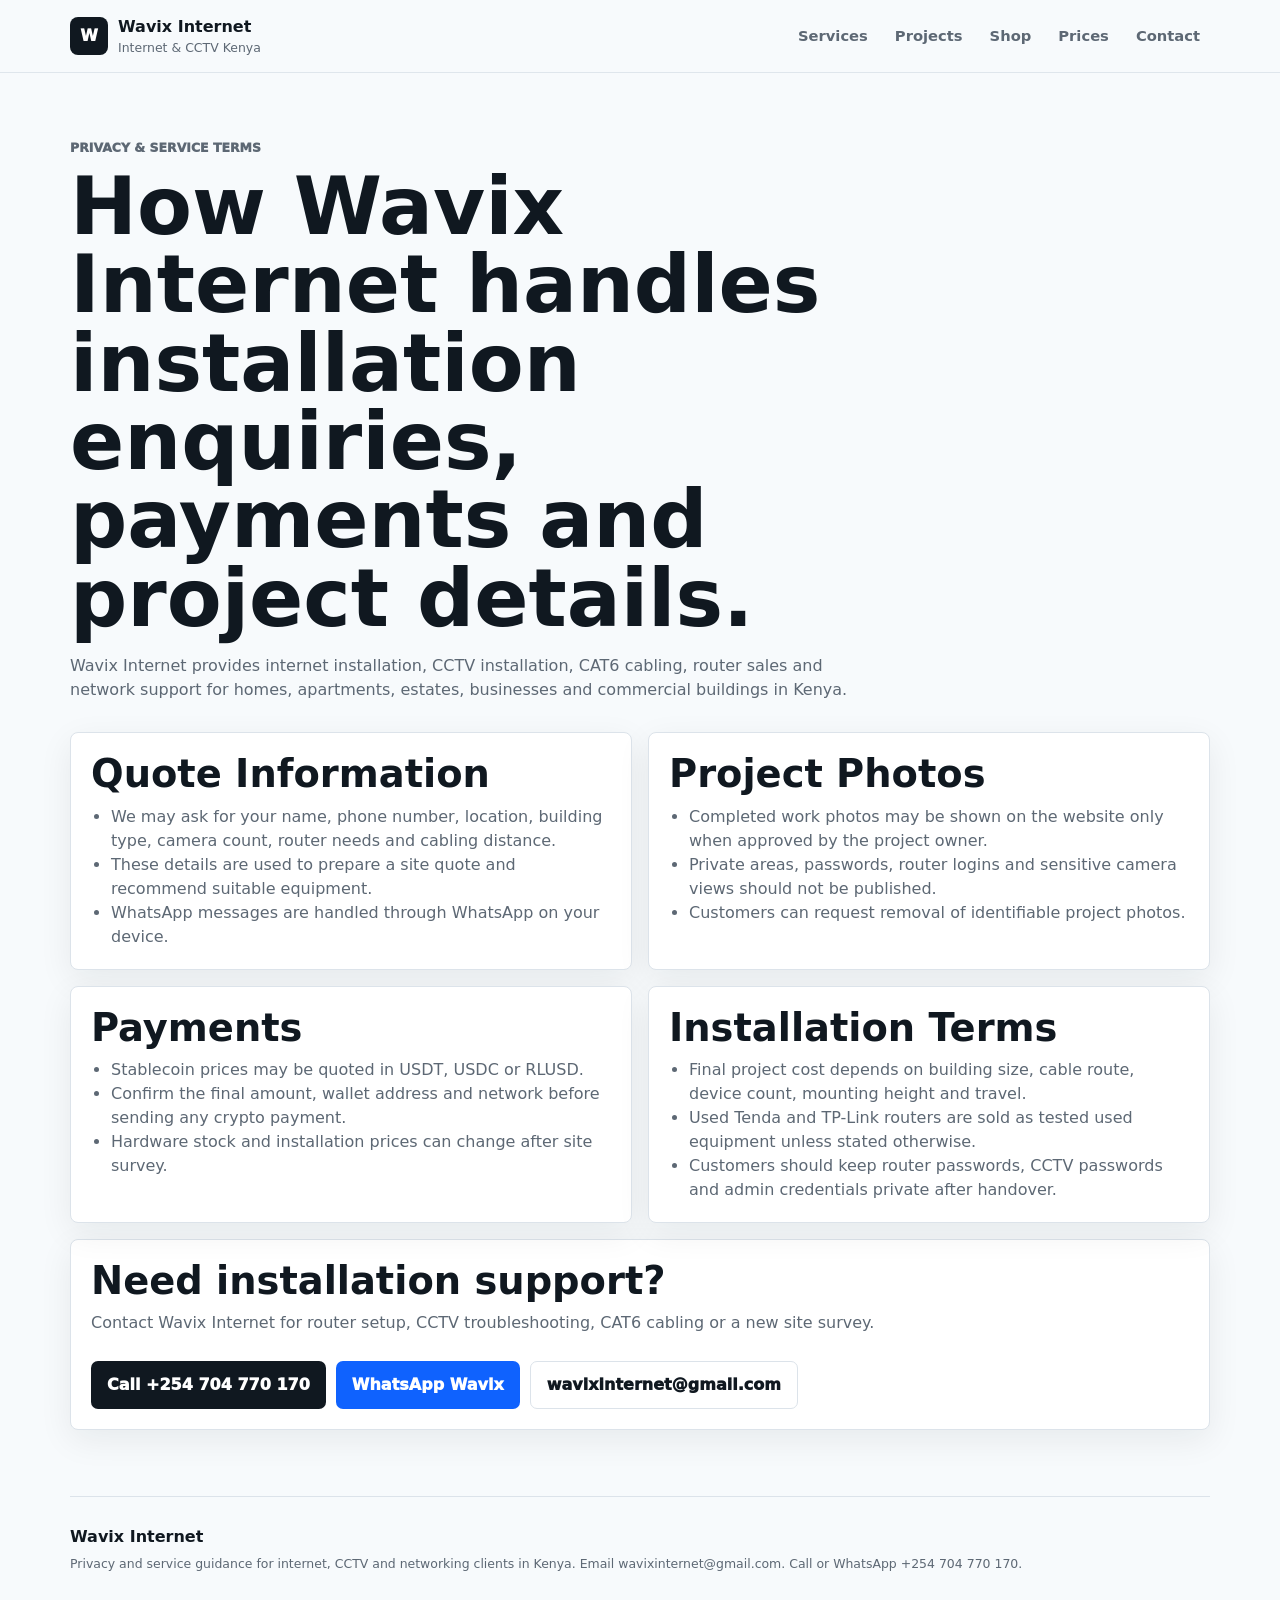
<file: privacy-safety.html>
<!doctype html>
<html lang="en-KE">
  <head>
    <meta charset="utf-8">
    <meta name="viewport" content="width=device-width, initial-scale=1">
    <title>Privacy & Service Terms | Wavix Internet Kenya</title>
    <meta name="description" content="Privacy, service terms and payment guidance for Wavix Internet installation, CCTV installation, router sales and CAT6 cabling services in Kenya.">
    <meta name="robots" content="index, follow">
    <link rel="canonical" href="https://hamiake.vercel.app/privacy-safety.html">
    <link rel="stylesheet" href="styles.css">
  </head>
  <body>
    <header class="site-header">
      <nav class="topbar app-shell" aria-label="Primary navigation">
        <a class="brand" href="index.html" aria-label="Wavix Internet home">
          <span class="brand-mark">W</span>
          <span>
            <strong>Wavix Internet</strong>
            <small>Internet & CCTV Kenya</small>
          </span>
        </a>
        <div class="nav-actions">
          <a href="index.html#services">Services</a>
          <a href="index.html#projects">Projects</a>
          <a href="index.html#shop">Shop</a>
          <a href="index.html#pricing">Prices</a>
          <a href="index.html#contact">Contact</a>
        </div>
      </nav>
    </header>

    <main class="policy-page app-shell">
      <section class="policy-hero">
        <p class="eyebrow">Privacy & service terms</p>
        <h1>How Wavix Internet handles installation enquiries, payments and project details.</h1>
        <p>
          Wavix Internet provides internet installation, CCTV installation, CAT6 cabling, router sales and network support for homes,
          apartments, estates, businesses and commercial buildings in Kenya.
        </p>
      </section>

      <section class="policy-grid">
        <article>
          <h2>Quote Information</h2>
          <ul>
            <li>We may ask for your name, phone number, location, building type, camera count, router needs and cabling distance.</li>
            <li>These details are used to prepare a site quote and recommend suitable equipment.</li>
            <li>WhatsApp messages are handled through WhatsApp on your device.</li>
          </ul>
        </article>

        <article>
          <h2>Project Photos</h2>
          <ul>
            <li>Completed work photos may be shown on the website only when approved by the project owner.</li>
            <li>Private areas, passwords, router logins and sensitive camera views should not be published.</li>
            <li>Customers can request removal of identifiable project photos.</li>
          </ul>
        </article>

        <article>
          <h2>Payments</h2>
          <ul>
            <li>Stablecoin prices may be quoted in USDT, USDC or RLUSD.</li>
            <li>Confirm the final amount, wallet address and network before sending any crypto payment.</li>
            <li>Hardware stock and installation prices can change after site survey.</li>
          </ul>
        </article>

        <article>
          <h2>Installation Terms</h2>
          <ul>
            <li>Final project cost depends on building size, cable route, device count, mounting height and travel.</li>
            <li>Used Tenda and TP-Link routers are sold as tested used equipment unless stated otherwise.</li>
            <li>Customers should keep router passwords, CCTV passwords and admin credentials private after handover.</li>
          </ul>
        </article>
      </section>

      <section class="policy-callout">
        <h2>Need installation support?</h2>
        <p>Contact Wavix Internet for router setup, CCTV troubleshooting, CAT6 cabling or a new site survey.</p>
        <div class="hero-actions">
          <a class="secondary-button" href="tel:+254704770170">Call +254 704 770 170</a>
          <a class="primary-button" href="https://wa.me/254704770170?text=Hi%20Wavix%20Internet%2C%20I%20need%20installation%20support." target="_blank" rel="noreferrer">WhatsApp Wavix</a>
          <a class="outline-button" href="mailto:wavixinternet@gmail.com">wavixinternet@gmail.com</a>
        </div>
      </section>
    </main>

    <footer class="footer app-shell">
      <strong>Wavix Internet</strong>
      <span>Privacy and service guidance for internet, CCTV and networking clients in Kenya. Email wavixinternet@gmail.com. Call or WhatsApp +254 704 770 170.</span>
    </footer>
  </body>
</html>
</file>
<file: styles.css>
:root {
  color-scheme: light;
  --ink: #101820;
  --muted: #5d6874;
  --line: #dce3ea;
  --paper: #f7fafc;
  --white: #ffffff;
  --blue: #0f62fe;
  --blue-dark: #073b9a;
  --green: #17a05d;
  --gold: #f6b73c;
  --red: #d94c68;
  --panel: #eaf2fb;
  --shadow: 0 18px 52px rgba(16, 24, 32, 0.14);
}

* {
  box-sizing: border-box;
}

html {
  scroll-behavior: smooth;
}

body {
  margin: 0;
  background: var(--paper);
  color: var(--ink);
  font-family: Inter, ui-sans-serif, system-ui, -apple-system, BlinkMacSystemFont, "Segoe UI", sans-serif;
  line-height: 1.5;
}

button,
input,
select,
textarea {
  font: inherit;
}

button {
  cursor: pointer;
}

a {
  color: inherit;
  text-decoration: none;
}

img {
  display: block;
  max-width: 100%;
}

.app-shell {
  width: min(1140px, calc(100% - 32px));
  margin: 0 auto;
}

.site-header {
  position: sticky;
  top: 0;
  z-index: 20;
  background: rgba(247, 250, 252, 0.92);
  border-bottom: 1px solid rgba(220, 227, 234, 0.84);
  backdrop-filter: blur(18px);
}

.topbar {
  min-height: 72px;
  display: flex;
  align-items: center;
  justify-content: space-between;
  gap: 18px;
}

.brand {
  min-width: 0;
  display: inline-flex;
  align-items: center;
  gap: 10px;
}

.brand-mark {
  width: 38px;
  height: 38px;
  border-radius: 8px;
  display: grid;
  place-items: center;
  background: var(--ink);
  color: var(--white);
  font-weight: 950;
}

.brand small,
.footer span {
  display: block;
  color: var(--muted);
  font-size: 0.78rem;
}

.nav-actions {
  display: flex;
  align-items: center;
  gap: 7px;
  color: var(--muted);
  font-weight: 800;
  font-size: 0.92rem;
}

.nav-actions a {
  padding: 8px 10px;
  border-radius: 7px;
}

.nav-actions a:hover {
  background: var(--panel);
  color: var(--ink);
}

.hero {
  position: relative;
  min-height: calc(94svh - 72px);
  display: flex;
  align-items: end;
  overflow: hidden;
  isolation: isolate;
}

.hero-media {
  position: absolute;
  inset: 0;
  z-index: -1;
  background:
    linear-gradient(90deg, rgba(6, 15, 25, 0.88), rgba(6, 15, 25, 0.55), rgba(6, 15, 25, 0.24)),
    url("https://images.unsplash.com/photo-1558494949-ef010cbdcc31?auto=format&fit=crop&w=1900&q=80") center / cover;
}

.hero-content {
  padding: 74px 0 42px;
  color: var(--white);
}

.eyebrow {
  margin: 0 0 10px;
  color: var(--blue);
  font-size: 0.78rem;
  font-weight: 950;
  letter-spacing: 0;
  text-transform: uppercase;
}

.hero .eyebrow {
  color: #8dc7ff;
}

h1,
h2,
h3,
p {
  margin-top: 0;
}

h1 {
  max-width: 850px;
  margin-bottom: 16px;
  font-size: clamp(2.25rem, 7vw, 5rem);
  line-height: 0.98;
  letter-spacing: 0;
}

h2 {
  margin-bottom: 10px;
  font-size: clamp(1.55rem, 3vw, 2.55rem);
  line-height: 1.08;
  letter-spacing: 0;
}

h3 {
  margin-bottom: 8px;
}

.hero-copy {
  max-width: 760px;
  color: rgba(255, 255, 255, 0.88);
  font-size: 1.08rem;
}

.hero-actions,
.contact-card,
.card-actions {
  display: flex;
  flex-wrap: wrap;
  gap: 10px;
}

.hero-actions {
  margin-top: 26px;
}

.primary-button,
.secondary-button,
.outline-button {
  min-height: 44px;
  border: 0;
  border-radius: 7px;
  display: inline-flex;
  align-items: center;
  justify-content: center;
  gap: 8px;
  padding: 11px 16px;
  font-weight: 950;
}

.primary-button {
  background: var(--blue);
  color: var(--white);
}

.primary-button:hover {
  background: var(--blue-dark);
}

.secondary-button {
  background: var(--ink);
  color: var(--white);
}

.outline-button {
  border: 1px solid var(--line);
  background: var(--white);
  color: var(--ink);
}

.quick-tags,
.tag-row {
  display: flex;
  flex-wrap: wrap;
  gap: 8px;
}

.quick-tags {
  margin-top: 22px;
}

.quick-tags span,
.tag {
  border-radius: 999px;
  padding: 6px 9px;
  font-size: 0.78rem;
  font-weight: 900;
}

.quick-tags span {
  background: rgba(255, 255, 255, 0.14);
  border: 1px solid rgba(255, 255, 255, 0.22);
}

.tag {
  display: inline-flex;
  margin: 2px 5px 0 0;
  background: #e9f7ef;
  color: #0d6b3f;
}

.trust-band {
  background: var(--ink);
  color: var(--white);
}

.trust-grid {
  display: grid;
  grid-template-columns: repeat(3, 1fr);
  gap: 18px;
  padding: 22px 0;
}

.trust-grid div {
  display: grid;
  gap: 4px;
}

.trust-grid span {
  color: rgba(255, 255, 255, 0.72);
  font-size: 0.92rem;
}

.service-section,
.shop-section,
.quote-section {
  padding: 68px 0;
}

.section-heading {
  max-width: 740px;
  margin-bottom: 24px;
}

.section-heading p:not(.eyebrow),
.service-card p,
.product-card p,
.price-card p,
.project-card p,
.contact-card p,
.quote-panel p,
.policy-hero p,
.policy-grid li,
.policy-callout p {
  color: var(--muted);
}

.service-grid,
.shop-grid,
.project-grid,
.pricing-grid {
  display: grid;
  grid-template-columns: repeat(3, 1fr);
  gap: 18px;
}

.service-card,
.project-card,
.product-card,
.price-card,
.quote-panel,
.contact-card,
.policy-grid article,
.policy-callout {
  border: 1px solid var(--line);
  border-radius: 8px;
  background: var(--white);
  box-shadow: 0 10px 34px rgba(16, 24, 32, 0.07);
}

.service-card,
.project-card,
.product-card {
  overflow: hidden;
}

.service-card img,
.project-card img,
.product-card img {
  width: 100%;
  aspect-ratio: 4 / 3;
  object-fit: cover;
}

.service-card div,
.project-card div,
.product-card div,
.price-card {
  padding: 18px;
}

.project-band {
  padding: 68px 0;
  background: #edf3f8;
  border-block: 1px solid var(--line);
}

.project-meta {
  display: grid;
  grid-template-columns: repeat(2, 1fr);
  gap: 8px;
  margin-top: 12px;
}

.project-meta span {
  border: 1px solid var(--line);
  border-radius: 7px;
  padding: 9px 10px;
  color: var(--muted);
  font-size: 0.84rem;
}

.product-price,
.plan-price {
  color: var(--blue-dark);
  font-size: 1.35rem;
  font-weight: 950;
}

.product-card ul,
.price-card ul {
  margin: 12px 0 16px;
  padding-left: 18px;
  color: var(--muted);
}

.pricing-band {
  padding: 68px 0;
  background: var(--ink);
  color: var(--white);
}

.pricing-band .section-heading p:not(.eyebrow) {
  color: rgba(255, 255, 255, 0.72);
}

.pricing-band .eyebrow {
  color: #8dc7ff;
}

.price-card {
  color: var(--ink);
}

.price-card.featured {
  border-color: var(--gold);
  box-shadow: 0 18px 56px rgba(246, 183, 60, 0.2);
}

.price-badge {
  width: fit-content;
  border-radius: 999px;
  padding: 5px 9px;
  background: #fff4d8;
  color: #825600;
  font-size: 0.78rem;
  font-weight: 950;
}

.quote-section {
  display: grid;
  grid-template-columns: minmax(0, 1.4fr) minmax(280px, 0.6fr);
  gap: 18px;
  align-items: start;
}

.quote-panel,
.contact-card {
  padding: 22px;
}

.quote-panel form {
  display: grid;
  gap: 13px;
}

.form-row {
  display: grid;
  grid-template-columns: 1fr 1fr;
  gap: 12px;
}

label {
  display: grid;
  gap: 7px;
  color: var(--ink);
  font-weight: 850;
  font-size: 0.84rem;
}

input,
select,
textarea {
  width: 100%;
  border: 1px solid var(--line);
  border-radius: 7px;
  background: var(--white);
  color: var(--ink);
  padding: 11px 12px;
  outline: none;
}

textarea {
  resize: vertical;
}

input:focus,
select:focus,
textarea:focus {
  border-color: var(--blue);
  box-shadow: 0 0 0 3px rgba(15, 98, 254, 0.14);
}

.form-note {
  margin: 0;
  color: var(--muted);
  font-size: 0.86rem;
}

.contact-card {
  display: grid;
}

.seo-list {
  border: 1px solid var(--line);
  border-radius: 7px;
  background: var(--panel);
  padding: 12px;
  display: grid;
  gap: 5px;
  font-size: 0.88rem;
}

.footer {
  padding: 28px 0 42px;
  border-top: 1px solid var(--line);
  display: grid;
  gap: 6px;
}

.footer a {
  color: var(--blue-dark);
  font-weight: 900;
}

.policy-page {
  padding: 66px 0;
}

.policy-hero {
  max-width: 820px;
  margin-bottom: 30px;
}

.policy-hero h1 {
  color: var(--ink);
}

.policy-grid {
  display: grid;
  grid-template-columns: repeat(2, 1fr);
  gap: 16px;
}

.policy-grid article,
.policy-callout {
  padding: 20px;
}

.policy-grid ul {
  margin: 0;
  padding-left: 20px;
}

.policy-callout {
  margin-top: 16px;
}

@media (max-width: 900px) {
  .trust-grid,
  .service-grid,
  .shop-grid,
  .project-grid,
  .pricing-grid,
  .quote-section,
  .policy-grid {
    grid-template-columns: 1fr;
  }

  .project-meta {
    grid-template-columns: 1fr;
  }
}

@media (max-width: 620px) {
  .app-shell {
    width: min(100% - 22px, 1140px);
  }

  .topbar {
    min-height: 64px;
  }

  .brand small,
  .nav-actions a:nth-child(2),
  .nav-actions a:nth-child(4) {
    display: none;
  }

  .nav-actions {
    gap: 2px;
    font-size: 0.84rem;
  }

  .nav-actions a {
    padding: 7px 8px;
  }

  .hero {
    min-height: calc(92svh - 64px);
  }

  .hero-content {
    padding: 56px 0 28px;
  }

  .hero-copy {
    font-size: 0.98rem;
  }

  .service-section,
  .project-band,
  .shop-section,
  .pricing-band,
  .quote-section {
    padding: 46px 0;
  }

  .form-row,
  .hero-actions,
  .card-actions {
    grid-template-columns: 1fr;
  }

  .hero-actions a,
  .contact-card a {
    width: 100%;
  }
}
</file>
